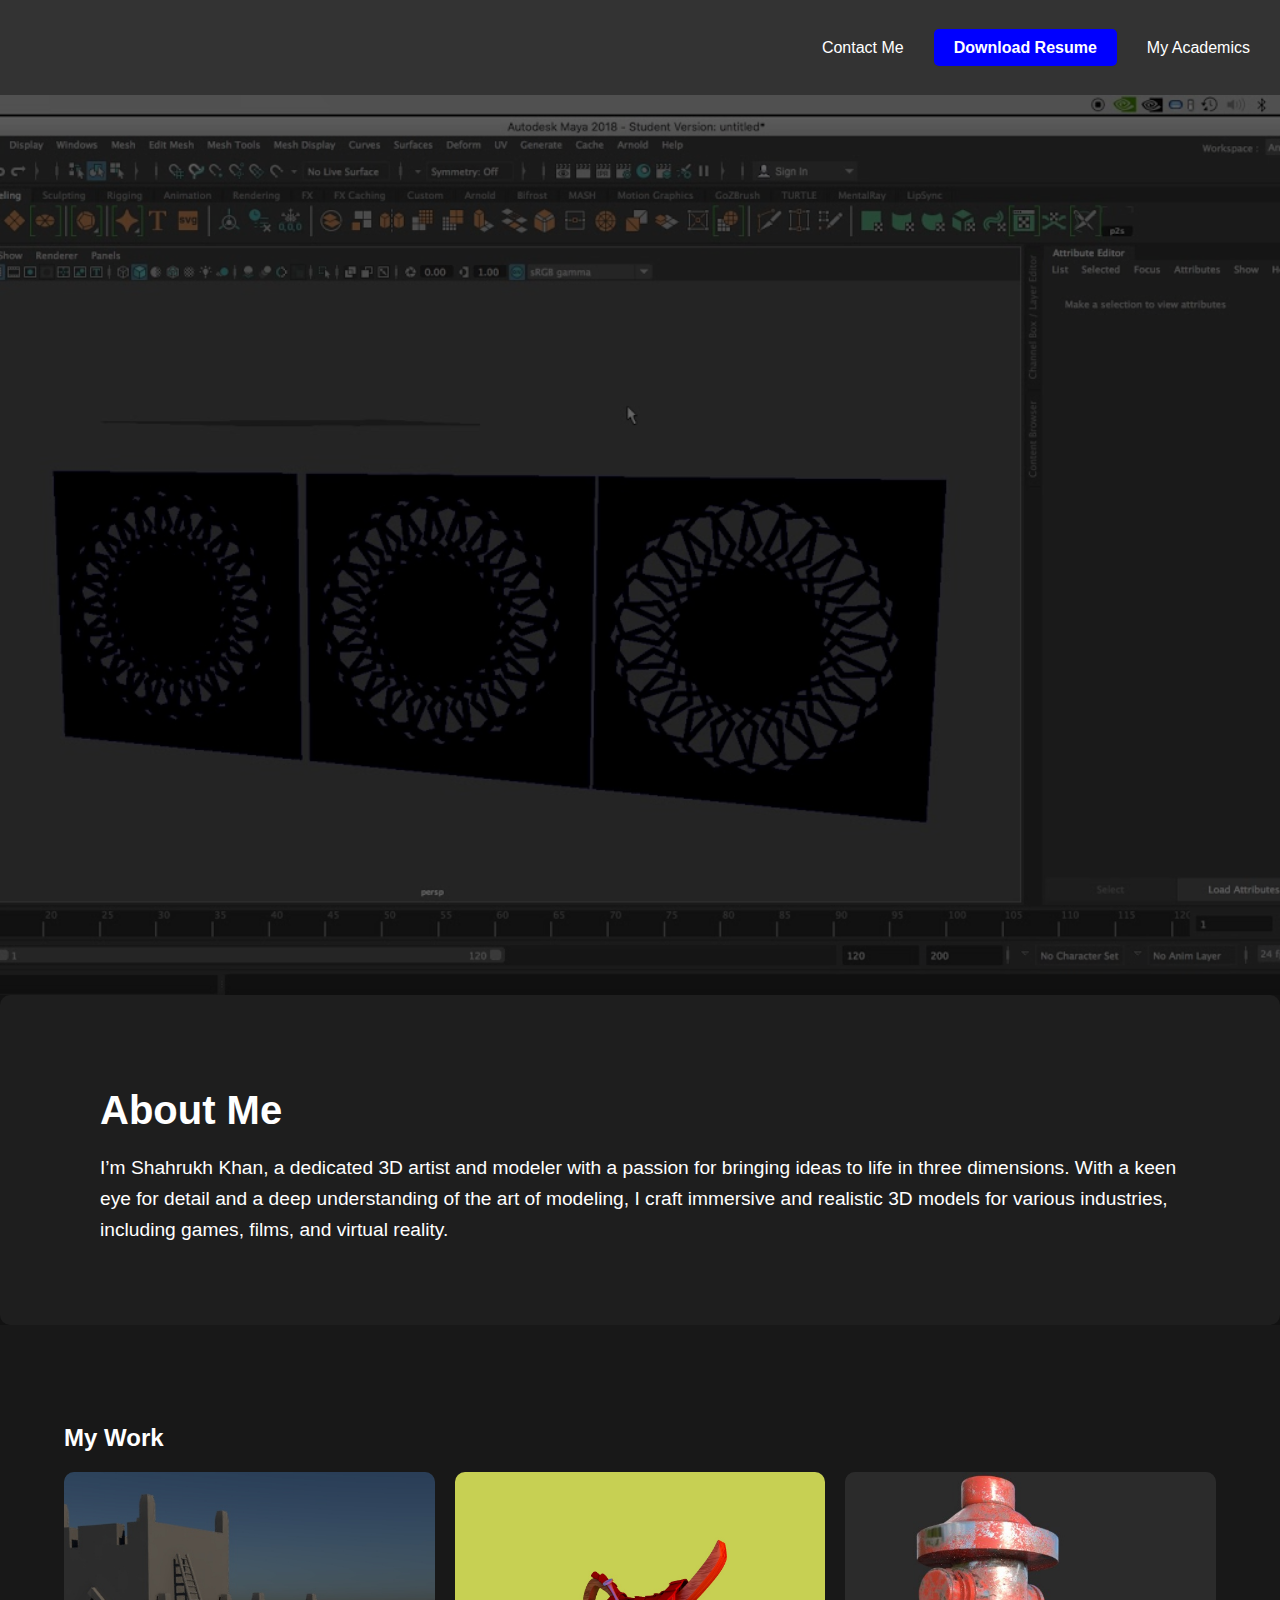
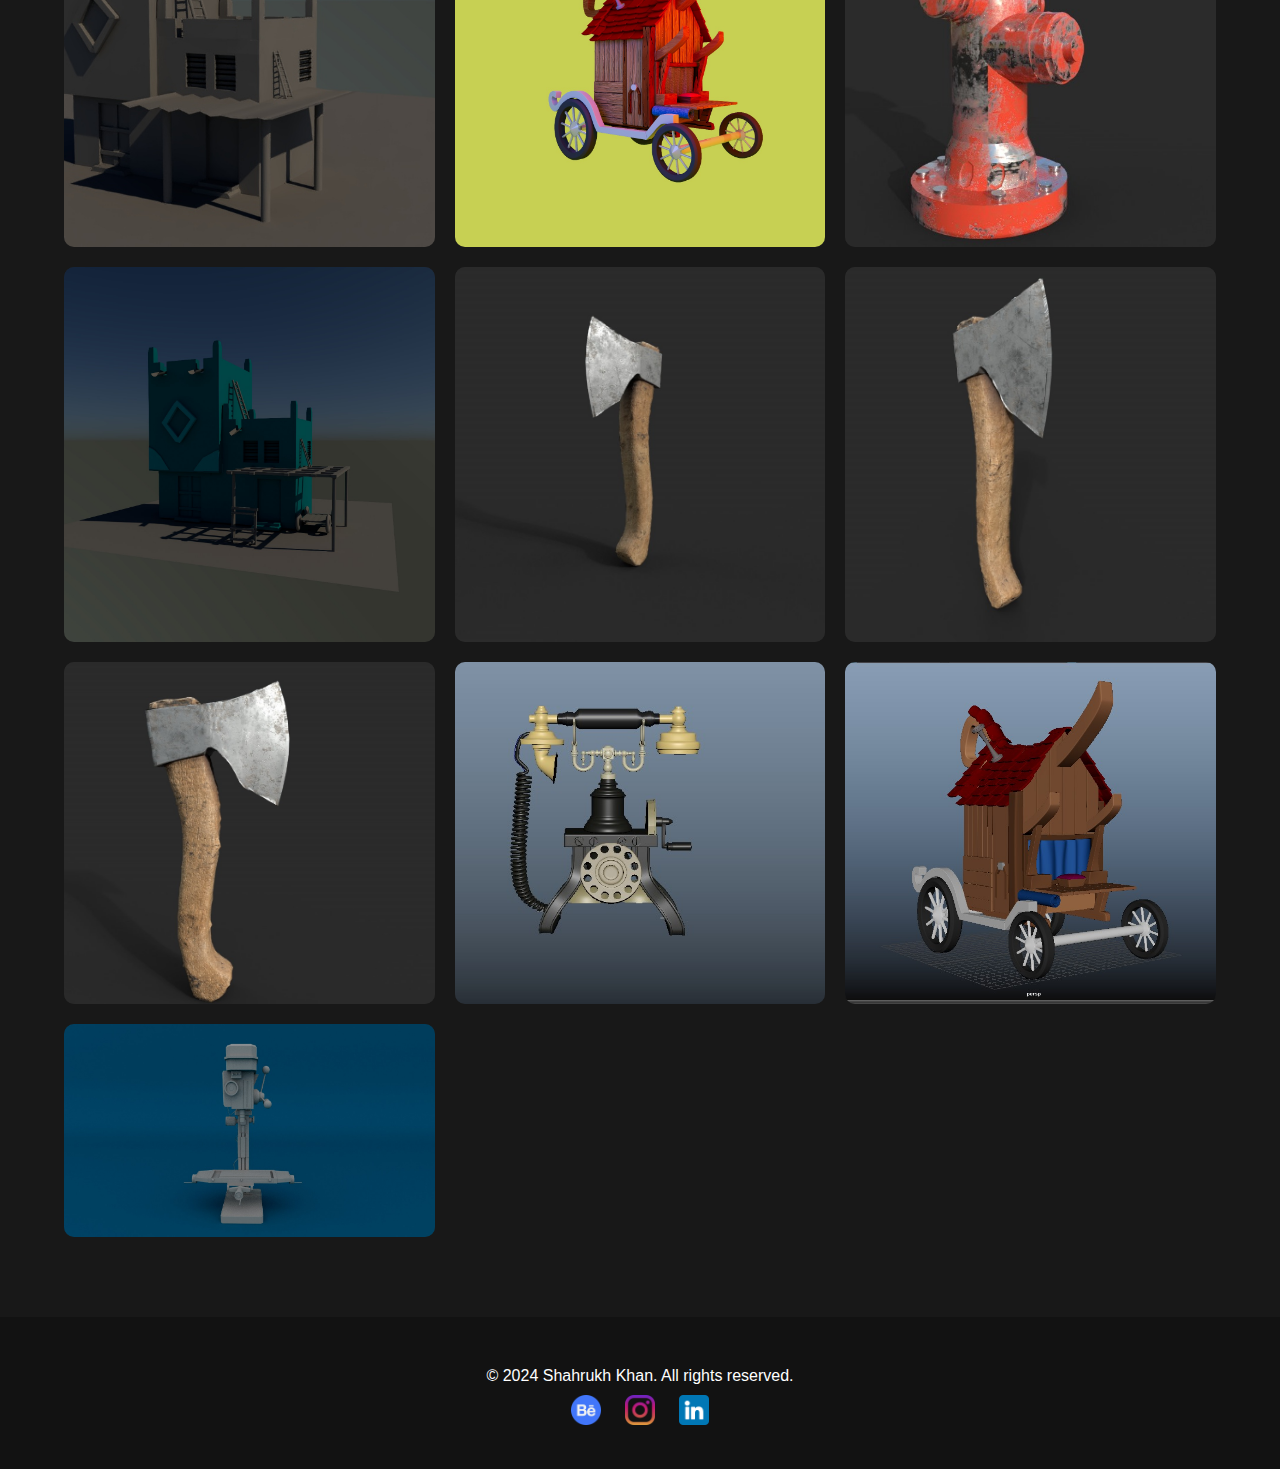
<file: index.html>
<!DOCTYPE html>
<html lang="en">

<head>
    <meta charset="UTF-8">
    <meta name="viewport" content="width=device-width, initial-scale=1.0">
    <title>SRK | HOME</title>
    <link rel="stylesheet" href="/style.css">
</head>

<body>
    <header class="header">
        <div class="logo">
            <!-- Animated Logo Images -->
            <div class="logo-images">
                <img src="images/blender.png" alt="Blender Logo" class="logo-img">
                <img src="images/maya.jpg" alt="Maya Logo" class="logo-img">
                <img src="images/photoshop.png" alt="Photoshop Logo" class="logo-img">
                <img src="images/illustrator.png" alt="Illustrator Logo" class="logo-img">
            </div>
        </div>
        <nav class="nav">
            <div class="menu-toggle" id="menuToggle">
                <span class="bar"></span>
                <span class="bar"></span>
                <span class="bar"></span>
            </div>
            <ul class="nav-links" id="navLinks">
                <li><a href="/contact.html">Contact Me</a></li>
                <li><a href="/Shahrukh_resume.pdf" class="btn">Download Resume</a></li>
                <li><a href="#academics">My Academics</a></li>
            </ul>
        </nav>
        <div class="drawer" id="drawer">
            <div class="drawer-close" id="drawerClose">&times;</div>
            <ul class="drawer-links">
                <li><a href="/contact.html">Contact Me</a></li>
                <li><a href="/Shahrukh_resume.pdf" class="btn">Download Resume</a></li>
                <li><a href="#academics">My Academics</a></li>
            </ul>
        </div>
    </header>

    <section class="hero">
        <div class="container">
            <h1 class="title">Shahrukh Khan</h1>
            <p class="subtitle">
                <span class="typed-text"></span>
                <span class="cursor">&nbsp;</span>
            </p>
            <a href="#portfolio" class="btn btn-primary">Explore My Work</a>
        </div>
    </section>

    <main>
        <section id="about" class="section about">
            <div class="container">
                <h2>About Me</h2>
                <p>I’m Shahrukh Khan, a dedicated 3D artist and modeler with a passion for bringing ideas to life in
                    three dimensions. With a keen eye for detail and a deep understanding of the art of modeling, I
                    craft immersive and realistic 3D models for various industries, including games, films, and virtual
                    reality.</p>
            </div>
        </section>

        <section id="portfolio" class="section portfolio">
            <div class="container">
                <h2>My Work</h2>
                <div class="grid">
                    <div class="grid-item">
                        <img src="images/1.jpeg" alt="3D Model 1">
                        <div class="overlay">
                            <h3>Architecture</h3>
                            <p></p>
                        </div>
                    </div>
                    <div class="grid-item">
                        <img src="images/2.jpeg" alt="3D Model 2">
                        <div class="overlay">
                            <h3>Sheck on wheels</h3>
                            <p></p>
                        </div>
                    </div>
                    <div class="grid-item">
                        <img src="images/3.jpeg" alt="3D Model 3">
                        <div class="overlay">
                            <h3>Fire Pump</h3>
                            <p></p>
                        </div>
                    </div>
                    <div class="grid-item">
                        <img src="images/4.jpeg" alt="3D Model 3">
                        <div class="overlay">
                            <h3>Arcitacture Colored</h3>
                            <p></p>
                        </div>
                    </div>
                    <div class="grid-item">
                        <img src="images/5.jpeg" alt="3D Model 3">
                        <div class="overlay">
                            <h3>Axe 1</h3>
                            <p></p>
                        </div>
                    </div>
                    <div class="grid-item">
                        <img src="images/6.jpeg" alt="3D Model 3">
                        <div class="overlay">
                            <h3>Axe 2</h3>
                            <p></p>
                        </div>
                    </div>
                    <div class="grid-item">
                        <img src="images/7.jpeg" alt="3D Model 3">
                        <div class="overlay">
                            <h3>Axe 3</h3>
                            <p></p>
                        </div>
                    </div>
                    <div class="grid-item">
                        <img src="images/8.jpeg" alt="3D Model 3">
                        <div class="overlay">
                            <h3>Telephone Colored</h3>
                            <p></p>
                        </div>
                    </div>
                    <div class="grid-item">
                        <img src="images/9.jpeg" alt="3D Model 3">
                        <div class="overlay">
                            <h3>House on wheels Colored</h3>
                            <p></p>
                        </div>
                    </div>
                    <div class="grid-item">
                        <img src="images/10.jpeg" alt="3D Model 3">
                        <div class="overlay">
                            <h3>Swing machine</h3>
                            <p></p>
                        </div>
                    </div>
                    <!-- Add more grid items as needed -->
                </div>
            </div>
        </section>
    </main>

    <footer class="section footer">
        <div class="container">
            <p>&copy; 2024 Shahrukh Khan. All rights reserved.</p>
            <div class="social-links">
                <a href="https://www.behance.net/" target="_blank"><img src="images/behance.png" style=" max-width: 30px;" alt="behance"></a>
                <a href="https://www.instagram.com/official_srk_4?igsh=MTNuNXcxc2Ewa3J1Mg==" target="_blank"><img src="images/instagram.png" style=" max-width: 30px;"
                        alt="instagram"></a>
                <a href="https://www.linkedin.com/in/shahrukh-shahrukh-683a5527b?utm_source=share&utm_campaign=share_via&utm_content=profile&utm_medium=android_app"
                    target="_blank"><img src="images/linkedin.png" style=" max-width: 30px;" alt="linkedin"></a>
            </div>
        </div>
    </footer>

    <script src="script.js"></script>
</body>

</html>
</file>
<file: style.css>
/* Global Styles */
body, html {
    margin: 0;
    padding: 0;
    font-family: 'Helvetica Neue', sans-serif;
    background-color: #121212;
    color: #fff;
    scroll-behavior: smooth;
}




/* for header nav  */

.header {
    display: flex;
    align-items: center;
    justify-content: space-between;
    padding: 20px;
    background-color: #333;
    color: #fff;
    position: relative;
}

.logo {
    display: flex;
    align-items: center;
    justify-content: center;
}

.logo-images {
    
    display: flex;
    align-items: center;
    position: relative;
    width: 60px; /* Adjust if necessary */
    height: 55px; /* Adjust if necessary */
}

.logo-img {
    border-radius: 14px;
    width: 70px; /* Maximum size */
    height: 70px; /* Maximum size */
    position: absolute;
    opacity: 0;
    animation: fadeInOut 12s linear infinite;
}

.logo-img:nth-child(1) {
    animation-delay: 0s;
}

.logo-img:nth-child(2) {
    animation-delay: 3s;
}

.logo-img:nth-child(3) {
    animation-delay: 6s;
}

.logo-img:nth-child(4) {
    animation-delay: 9s;
}

@keyframes fadeInOut {
    0%, 100% {
        opacity: 0;
    }
    25%, 75% {
        opacity: 1;
    }
}

/* Navigation Styles */
.nav {
    display: flex;
    align-items: center;
}

.nav-links {
    list-style-type: none;
    padding: 0;
    margin: 0;
    display: flex;
    gap: 20px;
}

.nav a {
    color: #fff;
    text-decoration: none;
    padding: 10px;
    position: relative;
}

.nav a:hover {
    color: #00f;
}

.nav a:hover::after {
    content: '';
    position: absolute;
    bottom: -5px;
    left: 0;
    width: 100%;
    height: 2px;
    background-color: #00f;
    transition: width 0.3s ease;
}

.nav .btn {
    background-color: #00f;
    color: #fff;
    border-radius: 5px;
    padding: 10px 20px;
    font-weight: bold;
}

.nav .btn:hover {
    color: white;
    background-color: #030303;
}

/* Drawer and Menu Toggle */
.menu-toggle {
    display: none;
    flex-direction: column;
    cursor: pointer;
}

.bar {
    width: 25px;
    height: 3px;
    background-color: #fff;
    margin: 5px 0;
    transition: 0.3s;
}

.drawer {
    display: none;
    position: fixed;
    top: 0;
    right: 0;
    width: 250px;
    height: 100%;
    background-color: #333;
    color: #fff;
    padding: 20px;
    box-shadow: -2px 0 5px rgba(0,0,0,0.5);
    z-index: 1000;
    transform: translateX(100%);
    transition: transform 0.3s ease, opacity 0.3s ease;
    opacity: 0;
}

.drawer.active {
    display: block;
    transform: translateX(0);
    opacity: 1;
}

.drawer-close {
    font-size: 30px;
    font-weight: bold;
    cursor: pointer;
    text-align: right;
}

.drawer-links {
    list-style-type: none;
    padding: 0;
    margin: 0;
}

.drawer-links li {
    margin: 20px 0;
}

.drawer-links a {
    color: #fff;
    text-decoration: none;
    font-size: 18px;
    display: block;
}

.drawer-links a:hover {
    color: #00f;
}

@media (max-width: 768px) {
    .nav-links {
        display: none;
    }

    .menu-toggle {
        display: flex;
    }
}

/* end header nav */


.container {
    width: 90%;
    max-width: 1200px;
    margin: 0 auto;
    padding: 20px;
}

/* Hero Section */
.hero {
    background: url('images/banner.jpg') no-repeat center center/cover;
    height: 100vh;
    display: flex;
    justify-content: center;
    align-items: center;
    text-align: center;
    position: relative;
}

.hero::after {
    content: '';
    position: absolute;
    top: 0;
    left: 0;
    width: 100%;
    height: 100%;
    background: rgba(0, 0, 0, 0.6);
}

.title {
    font-size: 4rem;
    font-weight: 700;
    z-index: 1;
    animation: fadeInUp 1s ease-out forwards;
    opacity: 0;
}

.subtitle {
    font-size: 2rem;
    margin-top: 20px;
    z-index: 1;
    animation: fadeInUp 1.5s ease-out forwards;
    opacity: 0;
}

.btn-primary {
   position: relative;
    margin-top: 40px;
    padding: 10px 20px;
    font-size: 1.2rem;
    background-color: #ffffff;
    color: #030303;
    border: none;
    border-radius: 35px;
    cursor: pointer;
    text-decoration: none;
    z-index: 10;
    animation: fadeInUp 2s ease-out forwards;
    opacity: 0;
    transition: background-color 0.3s;
}

.btn-primary:hover {
    transition: ease-in 0.9s;
    border: 15px solid rgb(4, 18, 95);
    color: white;
    background-color: #ff3b28;
}

/* About Section */
.section {
    padding: 60px 0;
}

.about {
    background-color: #1e1e1e;
    border-radius: 10px;
    padding: 40px;
}

.about h2 {
    font-size: 2.5rem;
    margin-bottom: 20px;
}

.about p {
    font-size: 1.2rem;
    line-height: 1.6;
}

/* Portfolio Section */
.portfolio {
    background-color: #181818;
}

.grid {
    display: grid;
    grid-template-columns: repeat(auto-fit, minmax(300px, 1fr));
    gap: 20px;
}

.grid-item {
    position: relative;
    overflow: hidden;
    border-radius: 10px;
    background-color: #222;
}

.grid-item img {
    width: 100%;
    height: 100%;
    object-fit: cover; /* Ensures images cover the entire grid item area */
    transition: transform 0.3s ease;
}

.grid-item:hover img {
    transform: scale(1.1);
}

.overlay {
    cursor: pointer;
    position: absolute;
    top: 0;
    left: 0;
    width: 100%;
    height: 100%;
    background: rgba(0, 0, 0, 0.7);
    color: #fff;
    display: flex;
    flex-direction: column;
    justify-content: center;
    align-items: center;
    opacity: 0;
    transition: opacity 0.3s ease;
}


.grid-item:hover .overlay {
    opacity: 1;
}

.overlay h3 {
    font-size: 1.8rem;
    margin-bottom: 10px;
}

.overlay p {
    font-size: 1.2rem;
}

/* Footer */
.footer {
    background-color: #121212;
    text-align: center;
    padding: 20px;
}

.footer p {
    margin: 10px 0;
}

.social-links {
    margin-top: 10px;
}

.social-links a {
    color: #ff6f61;
    margin: 0 10px;
    text-decoration: none;
    transition: color 0.3s;
}

.social-links a:hover {
    color: #ff3b28;
}

/* Keyframes */
@keyframes fadeInUp {
    from {
        transform: translateY(50px);
        opacity: 0;
    }
    to {
        transform: translateY(0);
        opacity: 1;
    }
}

/* Typing Effect */
.typed-text {
    color: #ff6f61;
    font-weight: bold;
}

.cursor {
    border-left: 2px solid #ff6f61;
    animation: blink 0.7s steps(1) infinite;
}

@keyframes blink {
    50% {
        opacity: 0;
    }
}
</file>
